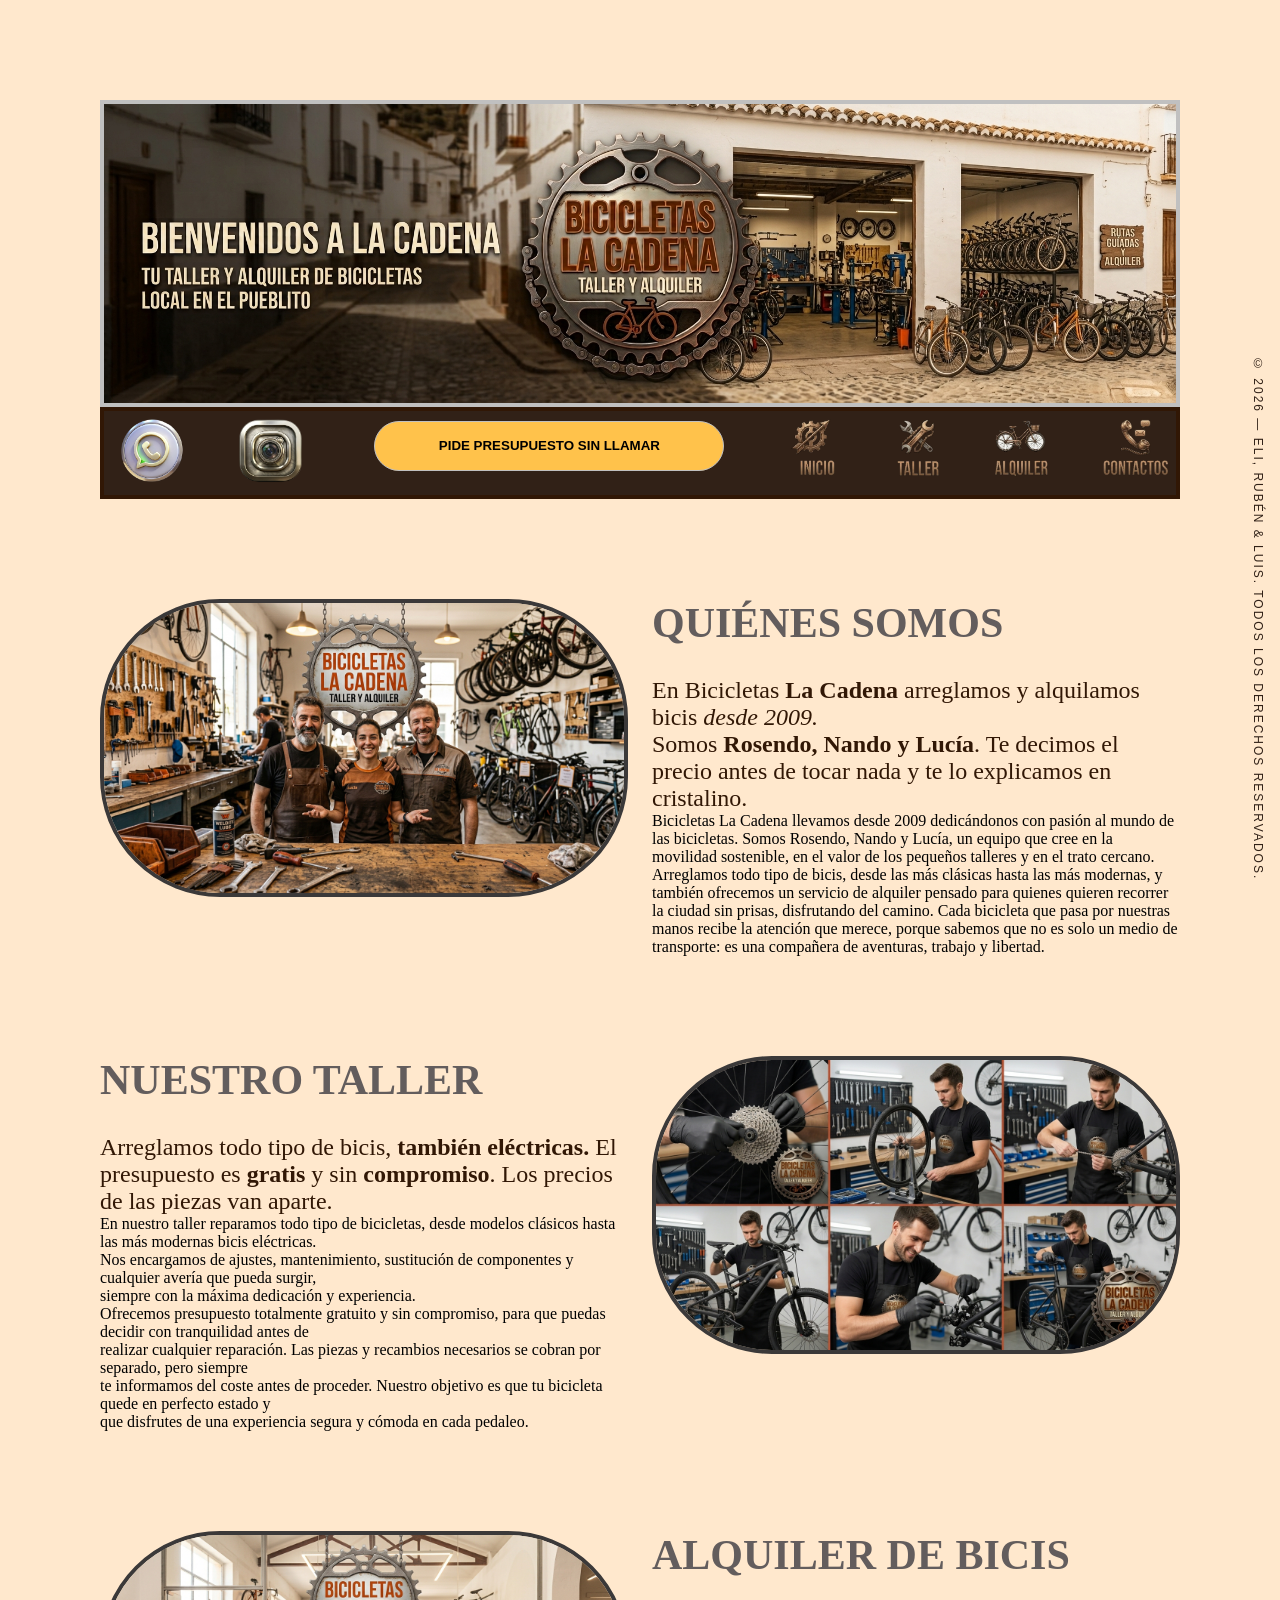
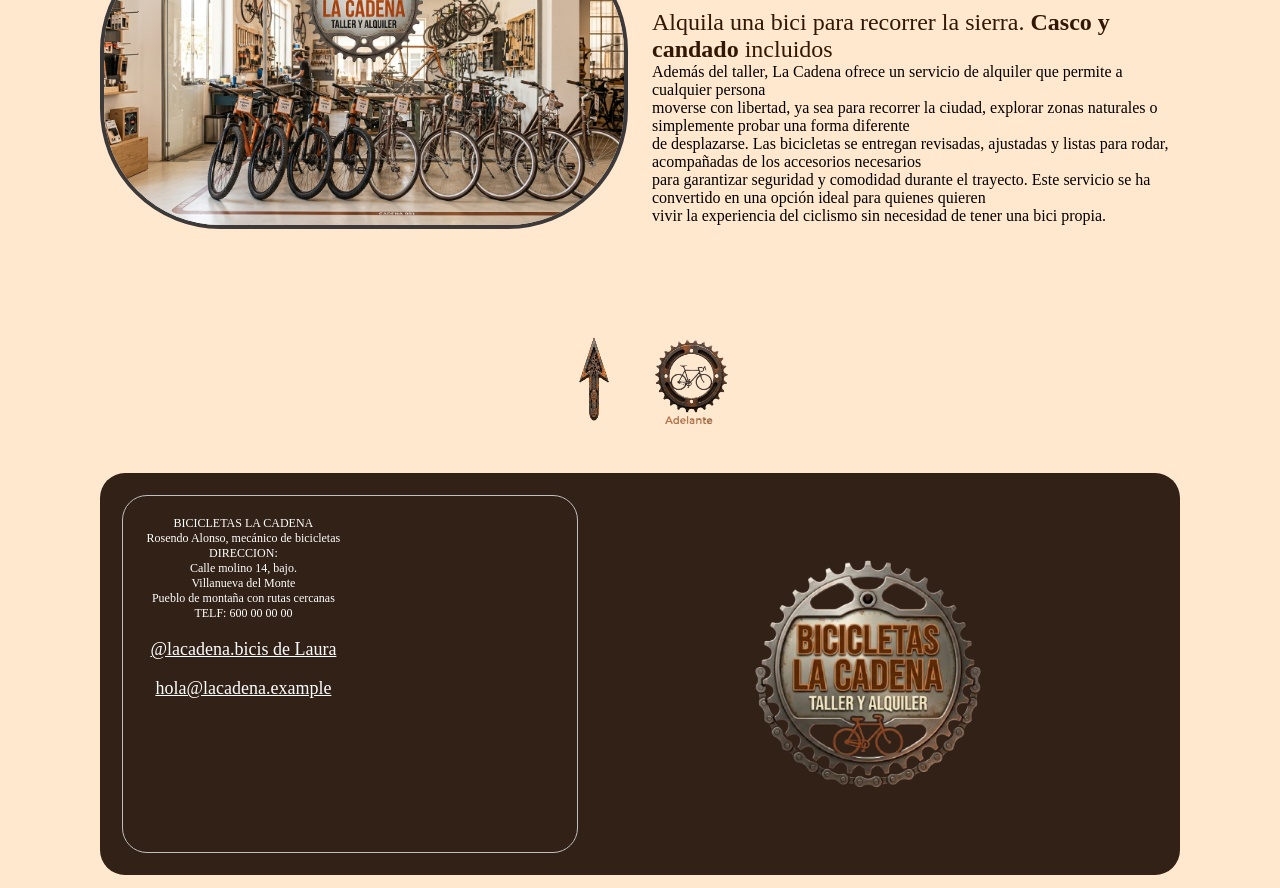
<file: index.html>
<!DOCTYPE html>
<html lang="es">

<head>
    <meta charset="UTF-8">
    <meta name="viewport" content="width=device-width, initial-scale=1.0">
    <title>🚲🚲 LA CADENA 🚲 TALLER Y ALQUILER DE BICICLETAS 🚲🚲</title>
    <link rel="stylesheet" href="css/index.css">
    <link rel="stylesheet" href="css/comun.css">
</head>

<body>
    <header class="cabecera">
        <img src="imagenes/banertaller.jpg" title="tallerbicicletas" alt="taller bicis alquiler rosendo" class="banner">

        <nav class="menu-navegacion">
            <div class="redes">
                <a href="https://wa.me/600000000?text=Hola" target="_blank"><img src="imagenes/whatsapp.png"
                        alt="whatsapp_bici" class="whatsaap"></a>
                <a href="https://www.instagram.com/lacadena.bicis/" target="_blank"><img src="imagenes/instagram.png"
                        alt="instagram" class="instagram"></a>
            </div>
            <div class="button">
                <a href="formulario.html" style="text-decoration: none;">
                    <button type="button" class="btn-presupuesto">PIDE PRESUPUESTO SIN LLAMAR</button></a>
            </div>
            <div class="enlaces">
                <a href="#"><img src="imagenes/inicio.png" alt="Inicio" class="icono inicio"></a>
                <a href="taller.html" target="_blank"><img src="imagenes/taller.png" alt="Taller"
                        class="icono taller"></a>
                <a href="alquiler.html" target="_blank"><img src="imagenes/alquiler.png" alt="Alquiler"
                        class="icono alquiler"></a>
                <a href="contacto.html" target="_blank"><img src="imagenes/contactos.png" alt="Contactos"
                        class="icono contactos"></a>
            </div>
        </nav>

    </header>

    <section class="somos">
        <div class="box">
            <img src="imagenes/familia.jpg" alt="somos">
            <div class="texto">
                <h2 class="titulos">QUIÉNES SOMOS</h2>
                <p class="informacion">En Bicicletas <strong>La Cadena</strong> arreglamos y alquilamos bicis <i>desde
                        2009.</i><br> Somos <strong>Rosendo, Nando y Lucía</strong>. Te decimos el precio antes de tocar
                    nada y te lo explicamos en cristalino.</strong></p>
                <p class="parrafo"> Bicicletas La Cadena llevamos desde 2009 dedicándonos con pasión al mundo de las
                    bicicletas. Somos Rosendo, Nando y Lucía, un equipo que cree en la movilidad sostenible, en el valor
                    de los pequeños talleres y en el trato cercano. Arreglamos todo tipo de bicis, desde las más
                    clásicas hasta las más modernas, y también ofrecemos un servicio de alquiler pensado para quienes
                    quieren recorrer la ciudad sin prisas, disfrutando del camino. Cada bicicleta que pasa por nuestras
                    manos recibe la atención que merece, porque sabemos que no es solo un medio de transporte: es una
                    compañera de aventuras, trabajo y libertad.
            </div>
        </div>
        <div class="box">
            <div class="texto">
                <h2 class="titulos">NUESTRO TALLER</h2>
                <p class="informacion">Arreglamos todo tipo de bicis, <strong>también eléctricas.</strong> El
                    presupuesto es <strong>gratis</strong> y sin <strong>compromiso</strong>. Los precios de las piezas
                    van aparte.</p>
                <p class="parrafo"></p> En nuestro taller reparamos todo tipo de bicicletas, desde modelos clásicos
                hasta las más modernas bicis eléctricas. <br>
                Nos encargamos de ajustes, mantenimiento, sustitución de componentes y cualquier avería que pueda
                surgir, <br>
                siempre con la máxima dedicación y experiencia. <br>
                Ofrecemos presupuesto totalmente gratuito y sin compromiso, para que puedas decidir con tranquilidad
                antes de <br>
                realizar cualquier reparación. Las piezas y recambios necesarios se cobran por separado, pero siempre
                <br>
                te informamos del coste antes de proceder. Nuestro objetivo es que tu bicicleta quede en perfecto estado
                y <br>
                que disfrutes de una experiencia segura y cómoda en cada pedaleo.</p>
            </div>
            <img src="imagenes/tall-bicis.jpg" alt="somos">
        </div>
        <div class="box">
            <img src="imagenes/alquilerbicis.jpg" alt="somos">
            <div class="texto">
                <h2 class="titulos">ALQUILER DE BICIS</h2>
                <p class="informacion">Alquila una bici para recorrer la sierra. <strong>Casco y candado</strong>
                    incluidos</p>
                <p class="parrafo"> Además del taller, La Cadena ofrece un servicio de alquiler que permite a cualquier
                    persona <br>
                    moverse con libertad, ya sea para recorrer la ciudad, explorar zonas naturales o simplemente probar
                    una forma diferente <br>
                    de desplazarse. Las bicicletas se entregan revisadas, ajustadas y listas para rodar, acompañadas de
                    los accesorios necesarios <br>
                    para garantizar seguridad y comodidad durante el trayecto. Este servicio se ha convertido en una
                    opción ideal para quienes quieren <br>
                    vivir la experiencia del ciclismo sin necesidad de tener una bici propia.
            </div>
        </div>

    </section>

    <!-- boton avance paguina-->
    <div class="iconofooter avance">
        <a href="#" class="iconofooter sube">
            <img src="imagenes/sube.png" alt="sube arriba pagina">
        </a>
        <a href="taller.html" class="siguiente">
            <img src="imagenes/btnadelante.png" title="adelante" alt="siguiente pagina taller">
        </a>

    </div>

    <!-- pie de pagguina -->
    <footer class="piepagina">
        <div>
            <div class="lista">
                <ul>
                    <li>BICICLETAS LA CADENA</li>
                    <li>Rosendo Alonso, mecánico de bicicletas</li>
                    <li> DIRECCION: <br>
                        Calle molino 14, bajo. <br>
                        Villanueva del Monte <br>
                        <span>Pueblo de montaña con rutas cercanas</span>
                    </li>
                    <li>TELF: 600 00 00 00</li><br>
                    <li> <a href="https://www.instagram.com/lacadena.bicis/" class="linka">@lacadena.bicis de Laura</a>
                    </li>
                    <br>
                    <li><a href="mailto:hola@lacadena.example" class="linka">hola@lacadena.example</a></li><br>
                </ul>
                <iframe
                    src="https://www.google.com/maps/embed?pb=!4v1792434765662!6m8!1m7!1sSJei8lEUg4yU_cuSz9PCFw!2m2!1d43.36310241650589!2d-5.8460249753354!3f77.471596!4f0!5f0.7820865974627469"
                    width="600" height="450" style="border:0;" allowfullscreen="" loading="lazy"
                    referrerpolicy="strict-origin-when-cross-origin" class="map"></iframe>
            </div>
            <div class="imagen-logo">
                <img src="imagenes/nuevologo.png" alt="logo">
            </div>
        </div>
        <div class="copy-vertical">
            <p>&copy; 2026 — Eli, Rubén &amp; Luis. Todos los derechos reservados.</p>
        </div>

    </footer>


</body>

</html>
</file>
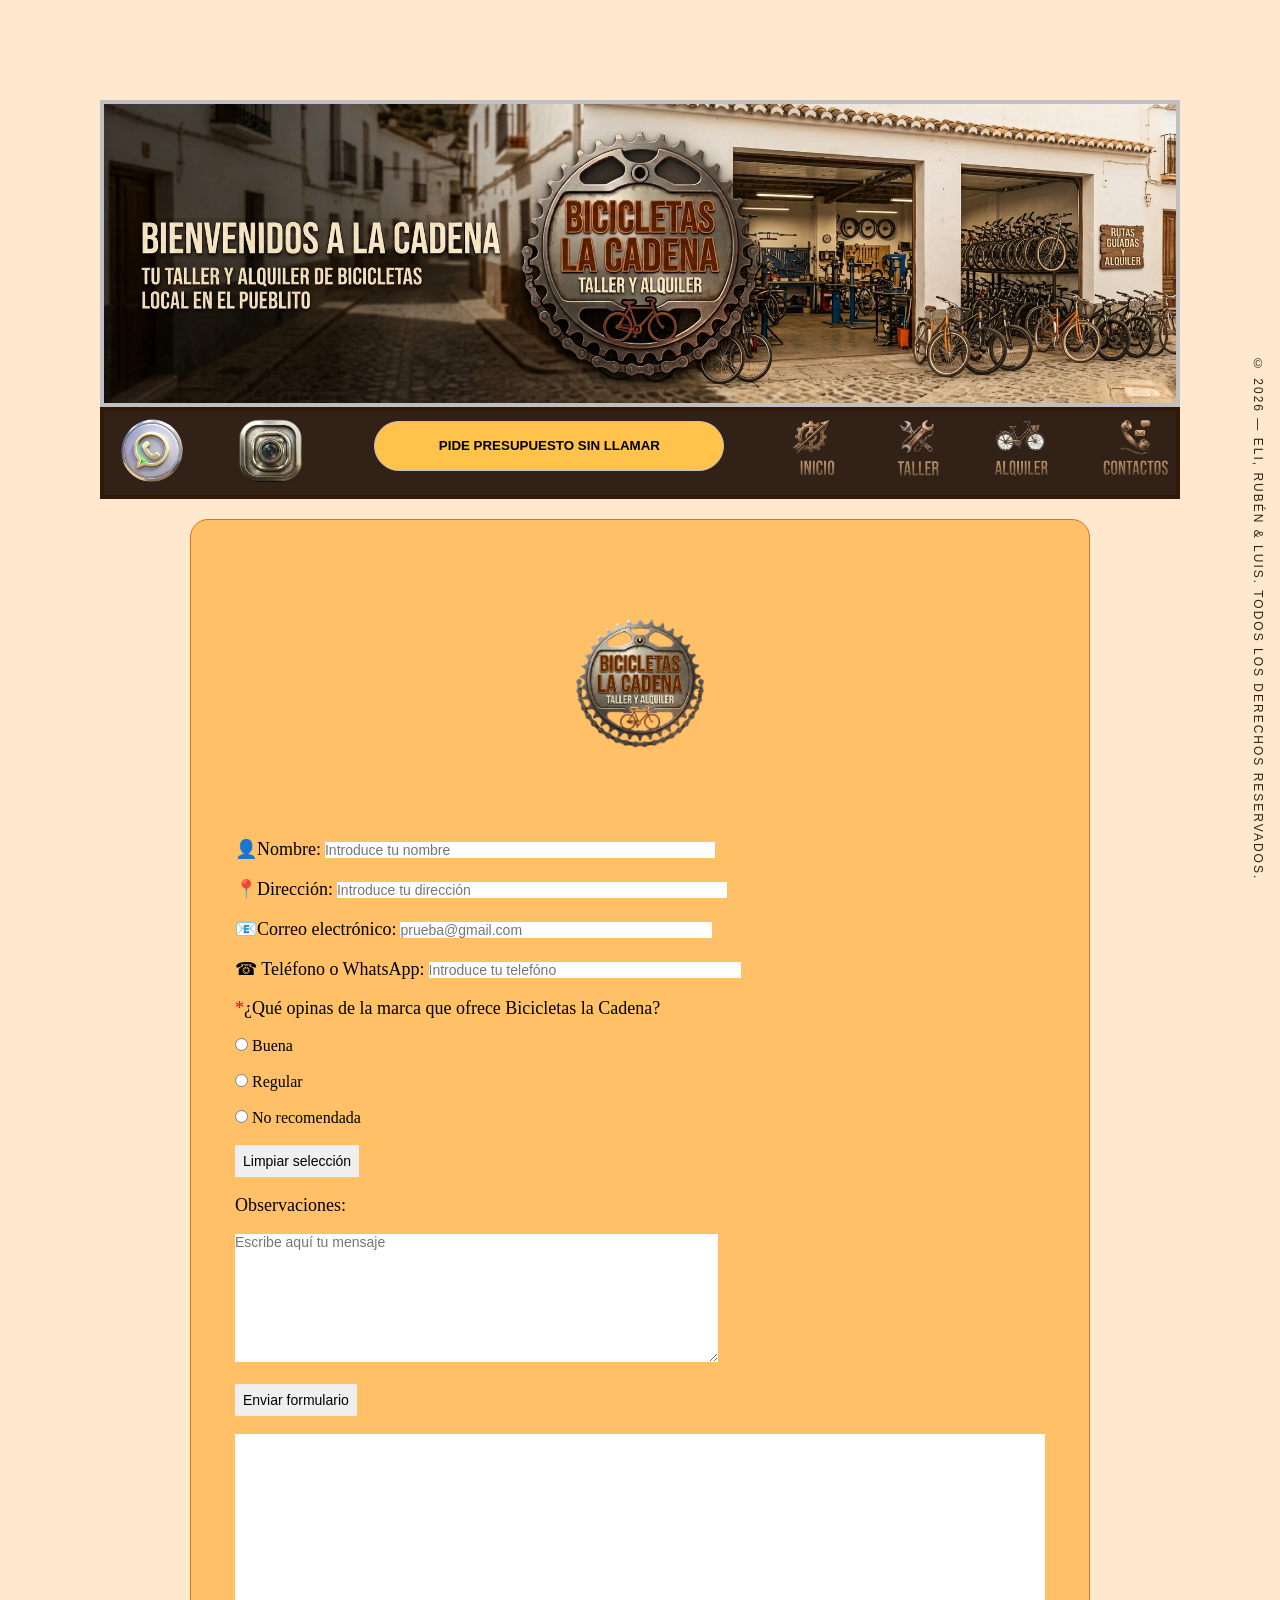
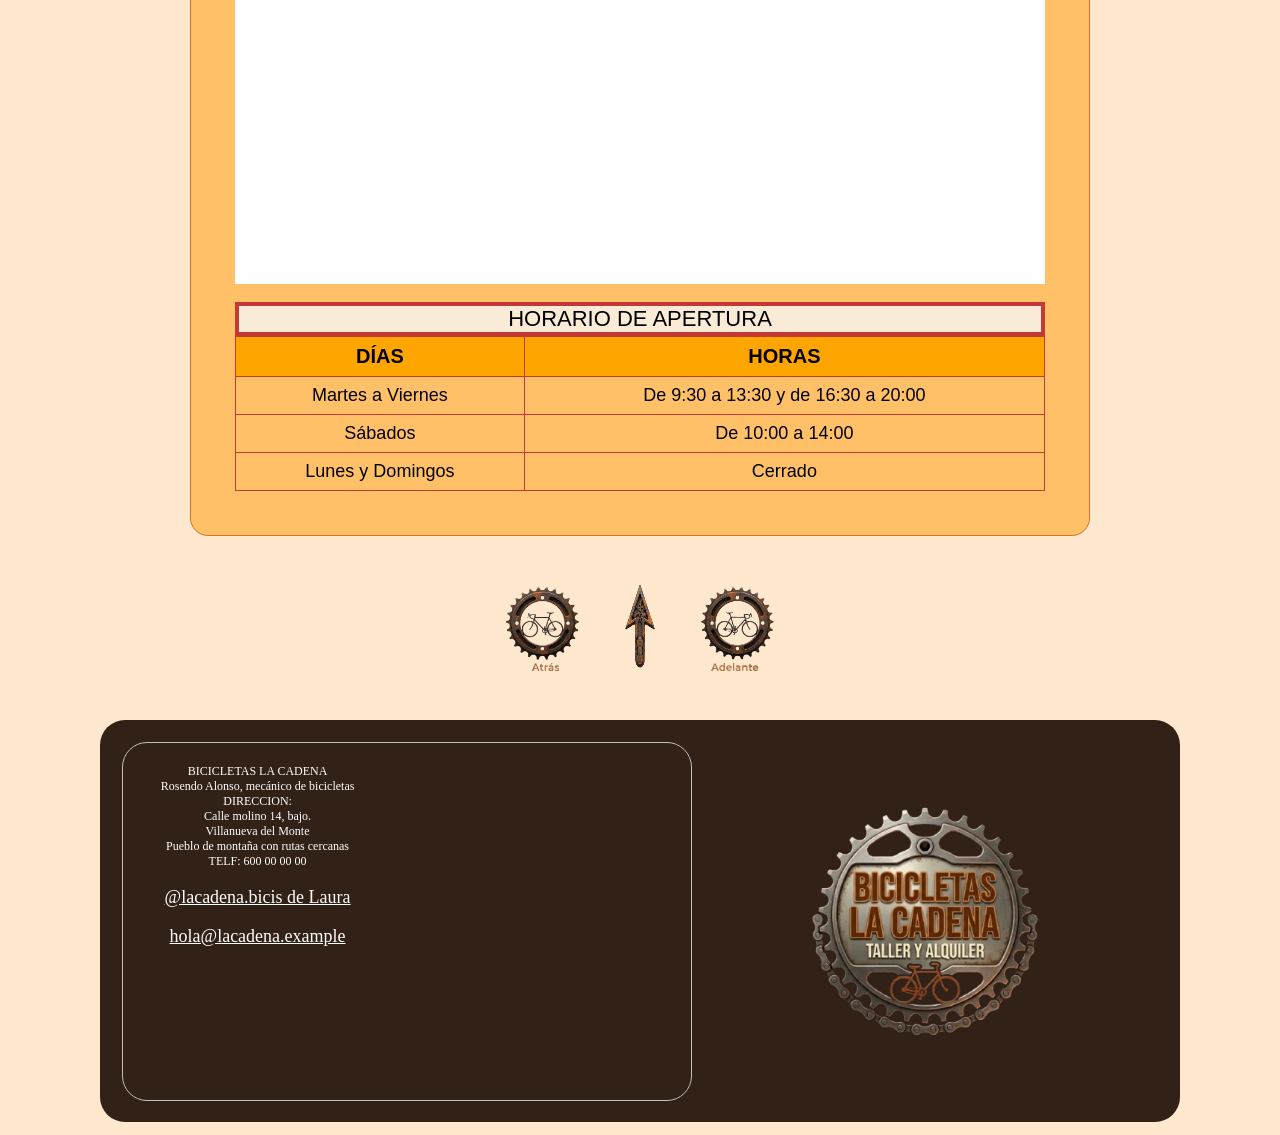
<file: contacto.html>
<!DOCTYPE html>
<html lang="es">

<head>
    <meta charset="UTF-8">
    <meta name="viewport" content="width=device-width, initial-scale=1.0">
    <meta name="theme-color" content="#fffaf3">
    <meta name="description" content="Contacta con AudioLibro. Comparte tus dudas, ideas y sugerencias con nosotros.">
    <title>🚲 Contacto</title>
    <link rel="stylesheet" href="css/contacto.css">
    <link rel="stylesheet" href="css/comun.css">
</head>

<body>
    <header>

    </header>
    <main>
        <!--Trabajo realizado por ELI-->

        <header class="cabecera">
            <img src="imagenes/banertaller.jpg" title="tallerbicicletas" alt="taller bicis alquiler rosendo"
                class="banner">

            <nav class="menu-navegacion">
                <div class="redes">
                    <a href="https://wa.me/600000000?text=Hola" target="_blank"><img src="imagenes/whatsapp.png"
                            alt="whatsapp_bici" class="whatsaap"></a>
                    <a href="https://www.instagram.com/lacadena.bicis/" target="_blank"><img
                            src="imagenes/instagram.png" alt="instagram" class="instagram"></a>
                </div>
                <div class="button">
                    <a href="formulario.html" style="text-decoration: none;">
                        <button type="button" class="btn-presupuesto">PIDE PRESUPUESTO SIN LLAMAR</button></a>
                </div>
                <div class="enlaces">
                    <a href="index.html"><img src="imagenes/inicio.png" alt="Inicio" class="icono inicio"></a>
                    <a href="taller.html" target="_blank"><img src="imagenes/taller.png" alt="Taller"
                            class="icono taller"></a>
                    <a href="alquiler.html" target="_blank"><img src="imagenes/alquiler.png" alt="Alquiler"
                            class="icono alquiler"></a>
                    <a href="#" target="_blank"><img src="imagenes/contactos.png" alt="Contactos"
                            class="icono contactos"></a>
                </div>
            </nav>

        </header>
        <section class="portada-contacto" aria-labelledby="titulo-contacto"></section>
        </section>
        <section class="contacto" aria-labelledby="titulo-formulario">
            <div class="encabezado-formulario">
                <div class="logo">
                    <img class="imagen-logo" src="imagenes/nuevologo.png">
                </div><br><br>
                <form id="miFormulario" action="contacto.html" method="post">
                    <label form="name">👤Nombre:</label>
                    <input type="text" id="nombre" name="nombre" required placeholder="Introduce tu nombre"
                        size="50"><br><br>
                    <label form="name">📍Dirección:</label>
                    <input type="text" id="direccion" name="direccion" required placeholder="Introduce tu dirección"
                        size="50"><br><br>
                    <label for="correo">📧Correo electrónico:</label>
                    <input type="email" id="correo" name="correo" required placeholder="prueba@gmail.com"
                        size="40"><br><br>
                    <label form="name">☎ Teléfono o WhatsApp:</label>
                    <input type="tel" id="telefono" name="telefono" required placeholder="Introduce tu telefóno"
                        minlength="9" maxlength="9" size="40"><br><br>
                    <!--Campo selección única-->
                    <label for=""><span style="color: red;">*</span>¿Qué opinas de la marca que ofrece Bicicletas la
                        Cadena? </label><br><br>
                    <input type="radio" id="opcion1"> Buena <br><br>
                    <input type="radio" id="opcion2"> Regular <br><br>
                    <input type="radio" id="opcion3"> No recomendada <br><br>
                    <button class="btnBoton" type="button" id="btnLimpiar">Limpiar selección</button><br><br>
                    <label for="name">Observaciones:</label><br><br>
                    <textarea id="mensaje" name="mensaje" rows="8" cols="60"
                        placeholder="Escribe aquí tu mensaje"></textarea><br><br>
                    <button class="btnFormulario" type="submit">Enviar formulario</button>
                </form>
            </div>
            <br>
            <div class="marco-formulario">
                <iframe
                    src="https://www.google.com/maps/embed?pb=!4v1792434765662!6m8!1m7!1sSJei8lEUg4yU_cuSz9PCFw!2m2!1d43.36310241650589!2d-5.8460249753354!3f77.471596!4f0!5f0.7820865974627469"
                    width="600" height="450" style="border:0;" allowfullscreen="" loading="lazy"
                    referrerpolicy="strict-origin-when-cross-origin"></iframe>
            </div>
            <br>
            <div class="horario">
                <table>
                    <caption>HORARIO DE APERTURA</caption>
                    <thead>
                        <tr>
                            <th>DÍAS</th>
                            <th>HORAS</th>
                        </tr>
                    </thead>
                    <tbody>
                        <tr>
                            <td>Martes a Viernes</td>
                            <td>De 9:30 a 13:30 y de 16:30 a 20:00</td>
                        </tr>
                        <tr>
                            <td>Sábados</td>
                            <td>De 10:00 a 14:00</td>
                        </tr>
                        <tr>
                            <td>Lunes y Domingos</td>
                            <td>Cerrado</td>
                        </tr>
                </table>
            </div>
        </section>
        <div class="volver-inicio"><a class="boton" href="#"></a></div>
    </main>

    <!-- boton avance paguina-->
    <div class="iconofooter avance">
        <a href="alquiler.html" alt="atras" class="atras">
            <img src="imagenes/btnatras.png" alt="">
        </a>
        <a href="#" class="iconofooter sube">
            <img src="imagenes/sube.png" alt="sube arriba pagina">
        </a>
        <a href="index.html" class="siguiente">
            <img src="imagenes/btnadelante.png" title="adelante" alt="siguiente pagina taller">
        </a>

    </div>



    <!-- pie de pagguina -->

    <footer class="piepagina">
        <div>
            <div class="lista">
                <ul>
                    <li>BICICLETAS LA CADENA</li>
                    <li>Rosendo Alonso, mecánico de bicicletas</li>
                    <li> DIRECCION: <br>
                        Calle molino 14, bajo. <br>
                        Villanueva del Monte <br>
                        <span>Pueblo de montaña con rutas cercanas</span>
                    </li>
                    <li>TELF: 600 00 00 00</li><br>
                    <li> <a href="https://www.instagram.com/lacadena.bicis/" class="linka">@lacadena.bicis de Laura</a>
                    </li><br>
                    <li><a href="mailto:hola@lacadena.example" class="linka">hola@lacadena.example</a></li><br>
                </ul>
                <iframe
                    src="https://www.google.com/maps/embed?pb=!4v1792434765662!6m8!1m7!1sSJei8lEUg4yU_cuSz9PCFw!2m2!1d43.36310241650589!2d-5.8460249753354!3f77.471596!4f0!5f0.7820865974627469"
                    width="600" height="450" style="border:0;" allowfullscreen="" loading="lazy"
                    referrerpolicy="strict-origin-when-cross-origin" class="map"></iframe>
            </div>
            <div class="imagen-logo">
                <img src="imagenes/nuevologo.png" alt="logo">
            </div>
        </div>
        <div class="copy-vertical">
            <p>&copy; 2026 — Eli, Rubén &amp; Luis. Todos los derechos reservados.</p>
        </div>

    </footer>
    <script src="js/contacto.js"></script>
</body>

</html>
</file>
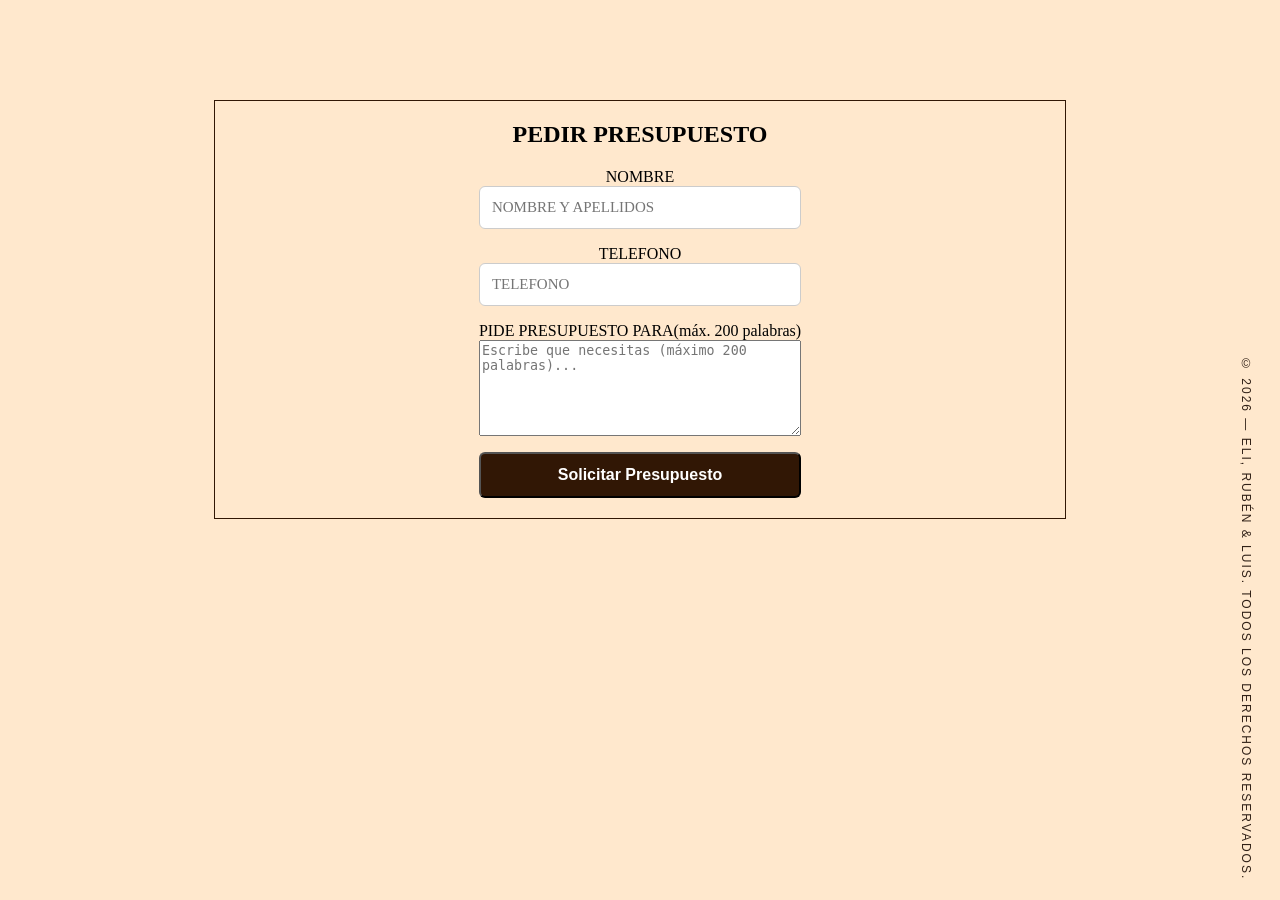
<file: formulario.html>
<!DOCTYPE html>
<html lang="es">
<head>
    <meta charset="UTF-8">
    <meta name="viewport" content="width=device-width, initial-scale=1.0">
    <title>🚲🚲 Pedir presupuesto🚲🚲 </title>
    <link rel="stylesheet" href="css/formulario.css">
</head>
<body>
  
        <form action="https://api.web3forms.com/submit" method="POST">   
          <input type="hidden" name="access_key" value="3a654fc1-aec9-4737-a7e5-5ba097cfbb52">
  <h2>PEDIR PRESUPUESTO</h2>
  <div class="grupo">
    <label for="nombre">NOMBRE</label>
    <input type="text" id="nombre" name="nombre" placeholder="NOMBRE Y APELLIDOS" required>
  </div>
  <div class="grupo">
    <label for="telefono">TELEFONO </label>
    <input type="tel" id="telefono" name="telefono" placeholder="TELEFONO" title="tu numero de telefono" required>
  </div>
  <div class="grupo">
    <label for="mensaje">PIDE PRESUPUESTO PARA<span class="nota">(máx. 200 palabras)</span></label>
    <textarea id="mensaje" name="mensaje" rows="6" maxlength="1200" placeholder="Escribe que necesitas (máximo 200 palabras)..." required></textarea>
  </div>
  <button type="submit" class="btn-enviar">Solicitar Presupuesto</button>
</form>
 </div>
   <div class="copy-vertical">
  <p>&copy; 2026 — Eli, Rubén &amp; Luis. Todos los derechos reservados.</p>
</div>
</body>
</html>
</file>
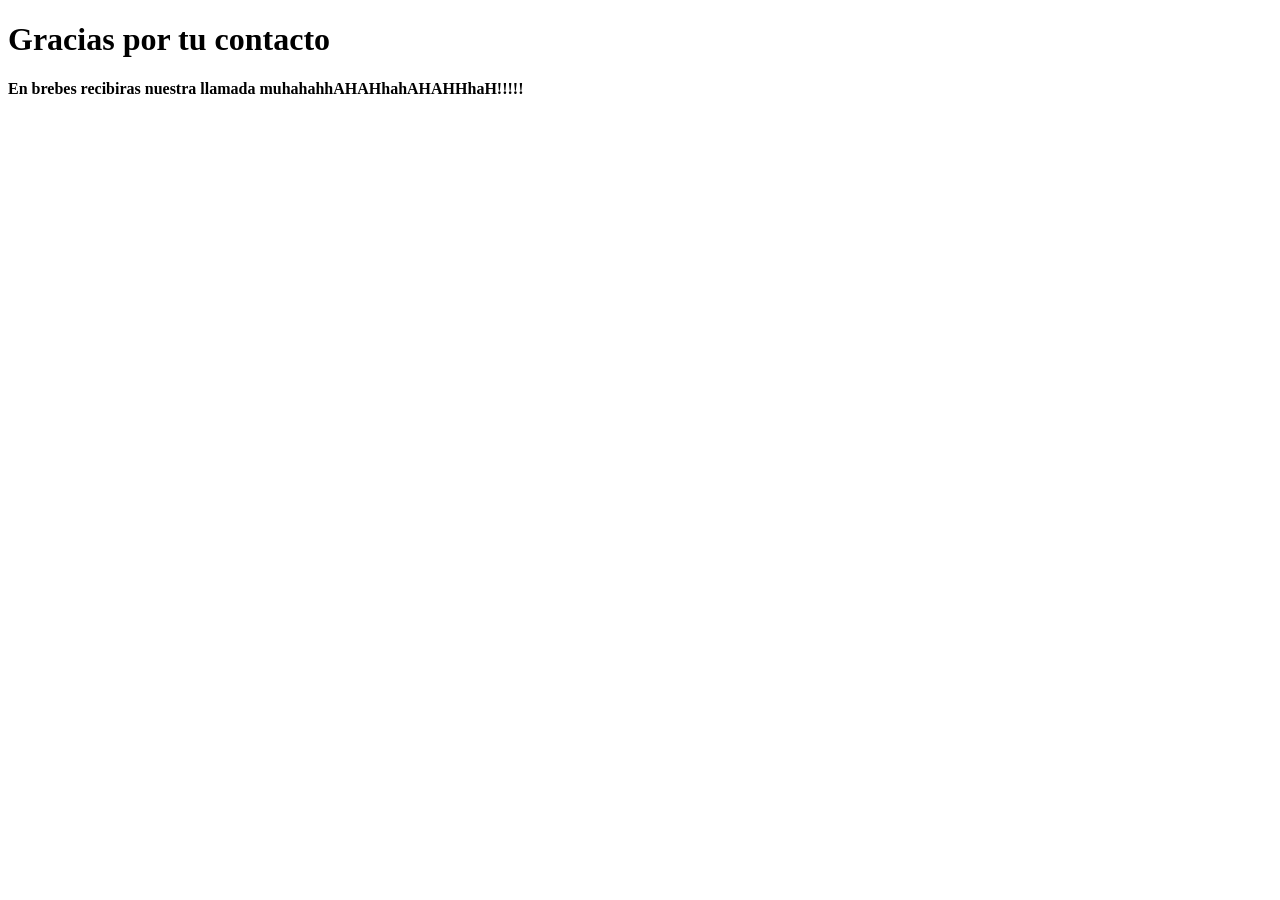
<file: gracias.html>
<!DOCTYPE html>
<html lang="es">
<head>
    <meta charset="UTF-8">
    <meta name="viewport" content="width=device-width, initial-scale=1.0">
    <title>Mi primera página</title>
</head>
<body>
    <h1>Gracias por tu contacto</h1>
    <h4>En brebes recibiras nuestra llamada muhahahhAHAHhahAHAHHhaH!!!!!</h4>
</body>
</html>
</file>
<file: css/index.css>
.box, .dos{
  display: grid;
  grid-template-columns: repeat(2, 1fr);
  flex-wrap: wrap;
  gap: 1.5rem;
  width: 100%;
  margin-top: 100px;
  margin-bottom: 100px;
 

}
.somos img {
    width: 100%;
    border: 4px solid rgb(59, 57, 57);
    border-radius: 120px;
    min-width: 200px;
    height: auto;
}
.titulos{
    display: flex;
    justify-content: space-between;
    align-items: center;
    gap: 12px;
    color: rgb(99, 93, 93);
    font-family: Cambria, Cochin, Georgia, Times, 'Times New Roman', serif;
    font-size: 42px;
    margin-bottom: 30px;
}

.informacion {
    font-size: 24px;
    color: #311705;   
}
</file>
<file: css/comun.css>
/*MENU PARA TODAS*/
* {
    border: 0;
    margin: 0;
    box-sizing: border-box;
    padding: 0;
}

body {
    background-color: #ffe8cd;
    margin: 100px 100px;
    margin-bottom: 1%;
}

.banner {
    display: flex;
    flex-wrap: wrap;
    justify-content: space-around;
    align-items: center;
    width: 100%;
    height: auto;
    min-height: 250px;
    border: 4px solid silver;
}

.btn-presupuesto {
    display: flex;
    justify-content: center;
    align-items: center;
    flex-wrap: wrap;
    background-color: #FFC24B;
    border: 1px solid silver;
    border-radius: 55px;
    width: 350px;
    height: 50px;
    margin: 10px auto;
    text-align: center;
    font-weight: bold;
}

.btn-presupuesto:hover {
    background-color: #312117;
    color: white;
}

.redes {
    display: flex;
    justify-content: flex-start;
    gap: 15px;
}

.redes a img {
    display: inline-block;
    width: 100px;
    height: 80px;
    object-fit: contain;
}

.menu-navegacion {
    display: flex;
    justify-content: space-between;
    flex-wrap: wrap;
    border: 4px solid #311705;
    background-color: #312117;
    width: 100%;
}

.enlaces {
    display: flex;
    justify-content: flex-end;
    gap: 40px;
}

.icono {
    width: 100%;
    height: 80px;
}

/*footer*/
.piepagina {
    display: flex;
    flex-wrap: wrap;
    align-items: center;
    width: 100%;
    max-width: 100%;
    gap: 20px;
    justify-content: center;
}

.piepagina div:first-of-type{
    display: flex;
    background-color: #312117;;
    border-radius: 25px;
    padding: 2%;
    width: 100%;
    
}

.lista {
    display: flex;
    border: 1px solid silver;
    background-color: #312117;
    flex-wrap: wrap;
    border-radius: 90px;
    color: white;
    padding: 40px 20px;
    justify-content: space-around;
    min-width: 400px;
    height: auto;

}

.lista li {
    font-size: 12px;
    align-items: center;
    text-align: center;
    list-style: none;
}

.imagen-logo {
    display: flex;
    justify-content: center;
    align-items: center;
    padding: 40px;

}

.imagen-logo img {
    max-width: 500px;
    display: flex;
    flex-wrap: wrap;
}

.map {
    width: 50%;
    height: auto;
    border-radius: 10%;
}

.siguiente img {
    max-width: 100px;
    height: 100px;
}

.sube img {
    max-width: 100px;
    height: 100px;
}

.atras img {
    max-width: 100px;
    height: 100px;
}

.avance {
    display: flex;
    justify-content: center;
    align-items: center;
    margin: 40px auto;

}

.copy-vertical {
    position: fixed;
    right: 15px;
    bottom: 20px;
    writing-mode: vertical-rl;
    font-family: Arial, sans-serif;
    font-size: 12px;
    letter-spacing: 2px;
    text-transform: uppercase;
    color: #312117;
    z-index: 1000;
}

.linka {
    color: white;
    font-size: 18px;
}

.linka:hover {
    color: #ff7417;
}
</file>
<file: css/contacto.css>
/*Trabajo realizado por ELI*/

/* CSS de contacto adaptado al estilo de la página principal */

/*Faltaría introducir la parte de footer, nav y body*/




.imagen-logo {
    display:block;
    width: 45%;
    margin:0 auto;
    border-radius: 50%;
   
}


table {
  width: 100%;
  border-collapse: collapse;
}

td,th {
  border: 1px solid #c43838;
  padding: 8px;
  text-align:center;
  font-size: 18px;
  font-family: 'Gill Sans', 'Gill Sans MT', Calibri, 'Trebuchet MS', sans-serif;
  font-style:bold;
}

th {
  background-color: orange;
  color: black;
  font-family: 'Gill Sans', 'Gill Sans MT', Calibri, 'Trebuchet MS', sans-serif;
  font-size: 20px;

}

caption{
    border:4px solid #c43838;
    font-family: 'Gill Sans', 'Gill Sans MT', Calibri, 'Trebuchet MS', sans-serif;
    font-size:22px;
    text-align: center;
    background-color: antiquewhite;
}



.contacto {
    position: relative;
    width: min(calc(100% - 40px), 900px);
    margin: 20px auto 0;
    padding: clamp(24px, 5vw, 44px);
    background-color: #FFC067;
    border: 1px solid #d3742b;
    border-radius: 18px;
    box-shadow: 0 18px 50px var(--sombra);

}



.marco-formulario iframe {
    display: block;
    width: 100%;
    border: 0;
    background: #fff;
}


.etiqueta{
    text-align: center;
    font-style: italic;
    font-family: 'Gill Sans', 'Gill Sans MT', Calibri, 'Trebuchet MS', sans-serif;
    font-size: 18px;
}

h1{
    text-align: center;
    font-family: 'Gill Sans', 'Gill Sans MT', Calibri, 'Trebuchet MS', sans-serif;
    font-size:40px;
}

input{
    font-family: 'Gill Sans', 'Gill Sans MT', Calibri, 'Trebuchet MS', sans-serif;
    font-size: 14px;
    
}

textarea{
    font-family: 'Gill Sans', 'Gill Sans MT', Calibri, 'Trebuchet MS', sans-serif;
    font-size: 14px;
}

label{
    font-size: 18px;
    font-weight: lighter;
}

.btnFormulario{
    padding:8px;
    font-family: 'Gill Sans', 'Gill Sans MT', Calibri, 'Trebuchet MS', sans-serif;
    font-size: 14px;
}

.btnBoton{
    padding:8px;
    font-family: 'Gill Sans', 'Gill Sans MT', Calibri, 'Trebuchet MS', sans-serif;
    font-size: 14px;
    
}

.btnFormulario:hover{
    background-color: #ea9011;
    color:whitesmoke;
    cursor:pointer;
}

.btnBoton:hover{
    background-color: #ea9011;
    color:whitesmoke;
    cursor:pointer;
}
</file>
<file: css/formulario.css>
body {
    background-color: #ffe8cd;
    max-width: 850px;
    height: auto;
    display: flex;
    text-align: center;
    align-items: center;
    justify-content: center;
    margin: 100px auto;
    border: 1px solid #311705; 
    padding-bottom: 20px;
}
.grupo{
  display: flex;
  flex-direction: column;
  margin-bottom: 16px;
}

.grupo input,
.grupo area {
  padding: 12px;
  font-size: 15px;
  font-family: inherit;
  border: 1px solid #ccc;
  border-radius: 6px;
}
.btn-enviar {
  width: 100%;
  padding: 12px;
  font-size: 16px;
  font-weight: 600;
  color: #ffffff;
  background-color: #311705;
  border-radius: 6px;
  cursor: pointer;
}
.btn-enviar:hover {
  background-color: #ff7417;;
}
.copy-vertical {
  position: fixed;
  right: 15px;
  bottom: 20px;
  writing-mode: vertical-rl;
  font-family: Arial, sans-serif;
  font-size: 12px;
  letter-spacing: 2px;
  text-transform: uppercase;
  color: #312117;
  z-index: 1000;
}
</file>
